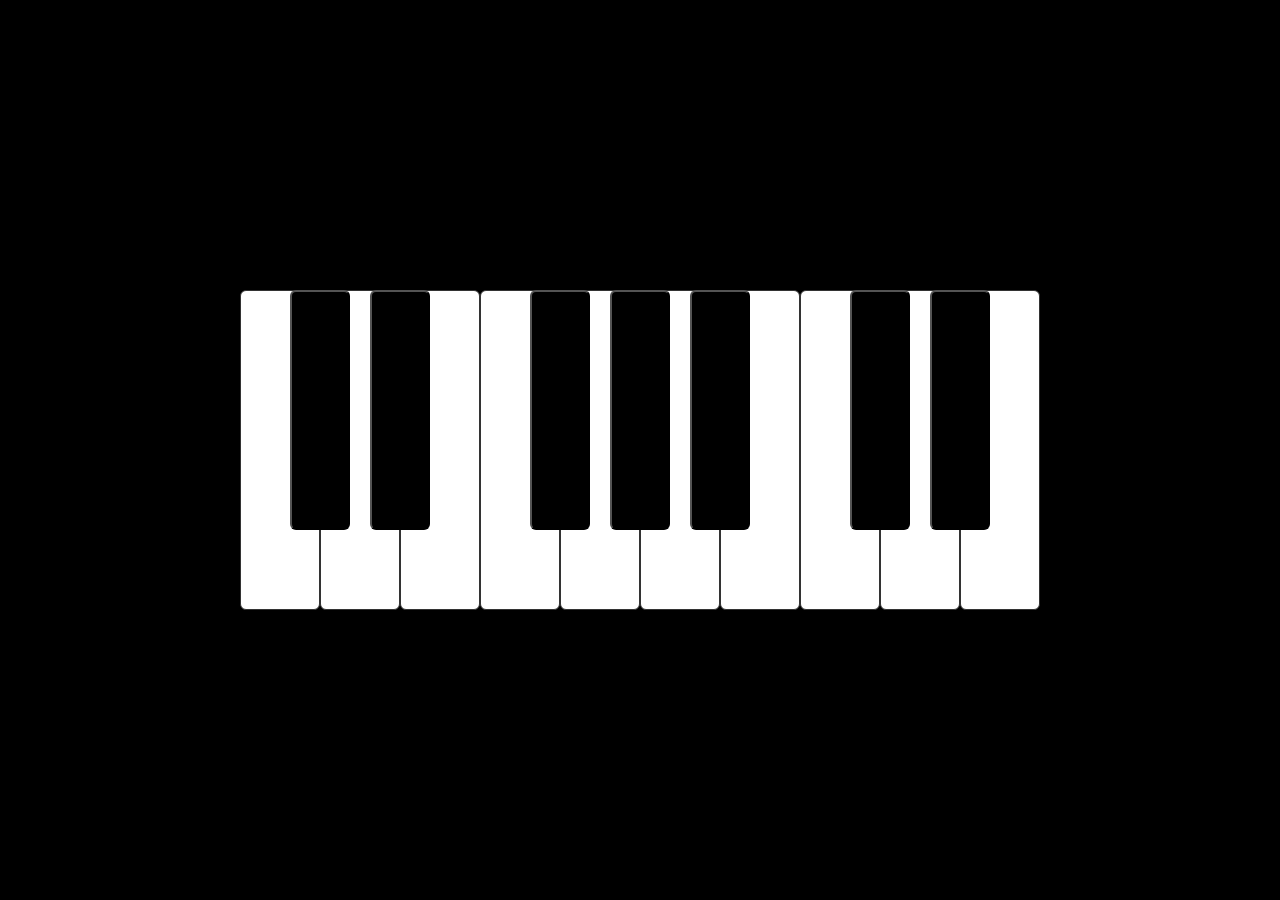
<file: Index.html>
<!DOCTYPE html>
<html lang="en">
<head>
    <meta charset="UTF-8">
    <meta name="viewport" content="width=device-width, initial-scale=1.0">
    <meta http-equiv="X-UA-Compatible" content="ie=edge">
    <title>Document</title>
    <link rel="stylesheet" type="text/css" href="style.css">
    <script src="piano.js" defer></script>
</head>
<body>
    <div class="piano">
       <button data-note="C4"class="white key "></button> 
       <button data-note="Db4" class="black key"></button> 
       <button data-note="D4" class="white key"></button> 
       <button data-note="Eb4" class="black key"></button>
       <button data-note="E4" class="white key"></button> 
       <button data-note="F4" class="white key"></button>
       <button data-note="Gb4" class="black key"></button> 
       <button data-note="G4" class="white key"></button>
       <button data-note="Ab4" class="black key"></button> 
       <button data-note="A4" class="white key"></button>
       <button data-note="Bb4" class="black key"></button> 
       <button data-note="B4" class="white key"></button> 
       <button data-note="C5" class="white key"></button>
       <button data-note="Db5" class="black key"></button> 
       <button data-note="D5" class="white key"></button>
       <button data-note="Ed5" class="black key"></button> 
       <button data-note="E5" class="white key"></button> 
    </div>
    <audio id="C4" src="Audio/C4.mp3"></audio>
    <audio id="Db4" src="Audio/Db4.mp3"></audio>
    <audio id="D4" src="Audio/D4.mp3"></audio>
    <audio id="Eb4" src="Audio/Eb4.mp3"></audio>
    <audio id="E4" src="Audio/E4.mp3"></audio>
    <audio id="F4" src="Audio/F4.mp3"></audio>
    <audio id="Gb4" src="Audio/Gb4.mp3"></audio>
    <audio id="Ab4" src="Audio/Ab4.mp3"></audio>
    <audio id="A4" src="Audio/A4.mp3"></audio>
    <audio id="Bb4" src="Audio/Bb4.mp3"></audio>
    <audio id="B4" src="Audio/B4.mp3"></audio>
    <audio id="C5" src="Audio/C5.mp3"></audio>
    <audio id="Db5" src="Audio/Db5.mp3"></audio>
    <audio id="D5" src="Audio/D5.mp3"></audio>
    <audio id="Ed5" src="Audio/Eb5.mp3"></audio>
    <audio id="E5" src="Audio/E5.mp3"></audio>
    <audio id="G4" src="Audio/G4.mp3"></audio>
</body>
</html>
</file>
<file: style.css>
*, *::before, *::after {
    box-sizing: border-box;
    
  }
  
  
  body {
    /* background-color: #143F6B; */
    background-color: black;
    margin: 0;
    min-height: 100vh;
    display: flex;
    justify-content: center;
    align-items: center;
  }
  
  .piano {
    display: flex;
    border: 2px solid black;
    /* box-shadow: 2px 2px 2px 2px white; */
  }
  .noselect{
      border: none;
  }


  .key {
    height: calc(var(--width) * 4);
    width: var(--width);
    border-radius: 6px;
    
  }
  
  .white {
    --width: 80px;
    background-color: white;
    border: 1px solid #333;
    border-radius: 6px;
  }
  
  .white.active {
    /* background-color: #CCC;
    box-shadow: 0 0 1rem #020150; */
    transform: scale(.95);
    border-color: #028ae9;
    /* transition:ease-in;
    transition-duration: 2ms; */
  }
  
  .black {
    --width: 60px;
    background-color: black;
    margin-left: calc(var(--width) / -2);
    margin-right: calc(var(--width) / -2);
    z-index: 2;
  }
  
  .black.active {
    /* transition: transform 1s;
    background-color: #333;
    box-shadow:px 0px 2px 2px yellow; */
    transform: scale(.95);
    transition-duration: 2ms;
    border-color: #028ae9;
}
</file>
